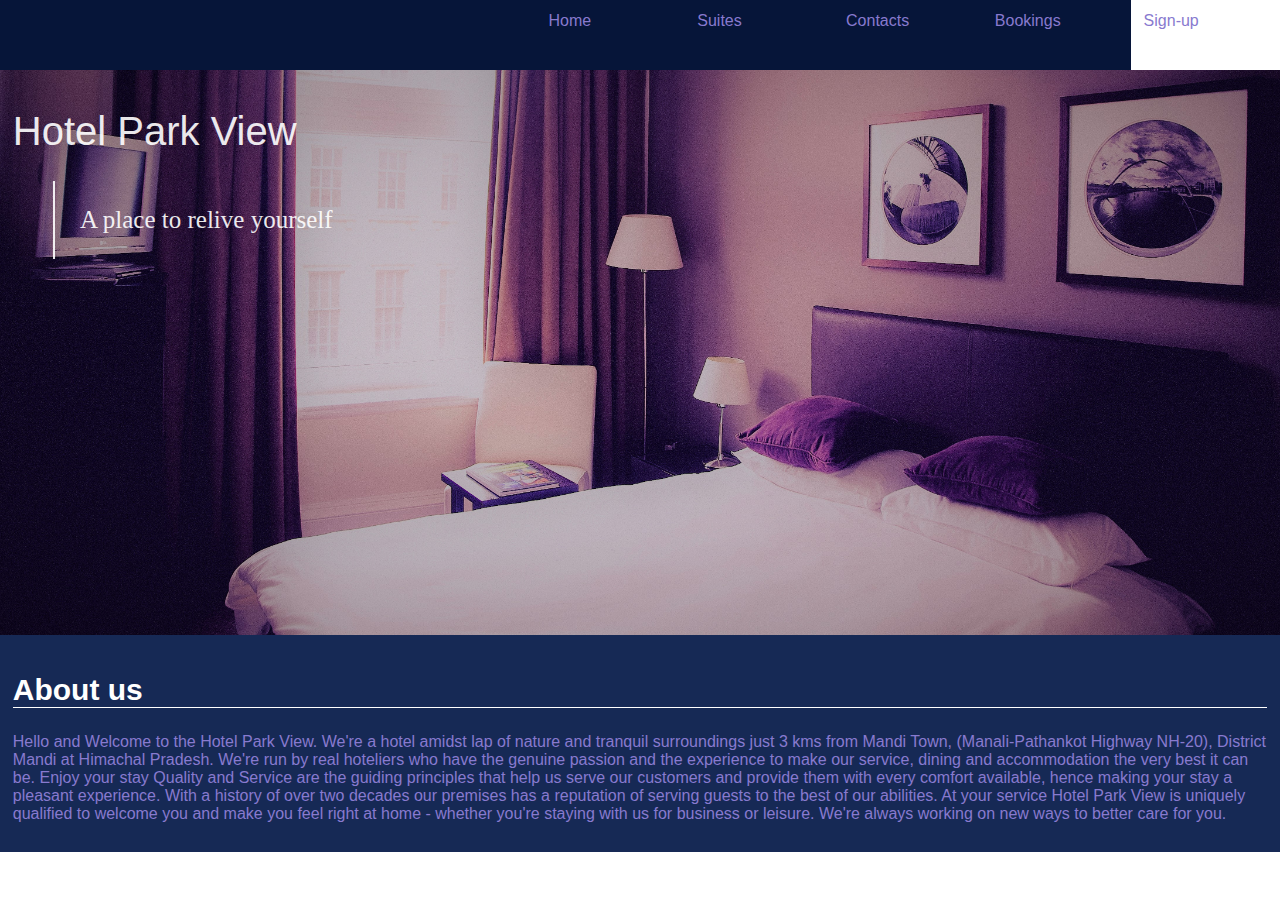
<file: index.html>
<!DOCTYPE html>
<html>
  <head>
    <meta charset="utf-8">
    <title>hotel</title>
 
    <style> 
    body , html{
      padding: 0px;
      margin: 0;
      font-family: helvetica;
    }
    ul#nav{
      display: flex;
      justify-content: flex-end;
      background-color: #061539;
 
      margin: 0;
    }
    li{
      height:5vh;
      width:10%;
      list-style-type: none;
      background-color: #061539;
      padding: 1%;
 
    }
 
    a{
      color:#887acf;
      text-decoration: none;
    }
    li:hover{
      background-color:white;
      color:#2331af;
    }
 
    div#store{
      display:flex;
      flex-wrap: wrap;
      width:100%;
      background-color:#162955;
    }
 
    div#main_image{
      width:100%;
      height: 60vh;
      padding: 1%;
      order:1;
    }
    div#content{
 
 
       color:#887acf;
      order:2;
      /*height:35vh;*/
      /*width:70%;*/
      padding: 1%;
 
    }
    div#content h2{
      color:white;
      border-bottom: 1px solid white;
      font-size:30px;
 
 
    }
    div#main_image{
      background:url("blueroom1.jpg");
      background-size: cover;
      background-repeat: no-repeat;
      background-position: center;
    }
    li#sign{
      background-color: white;
    }
    h1,blockquote{
      font-weight: lighter;
      color: white;
      opacity:0.9;
    }
    blockquote{
      font-size: 25px;
      padding: 2%;
      border-left:2px solid white;
      font-family: "Brush Script MT";
    }
    h1{
      font-family:"Arial";
      font-size:40px;
    }
 
 
 
 
 
 
 
 
</style>
  </head>
  <body>
    <ul id="nav">
      <li><a href="mainview1.html">Home</a></li>
      <li><a href="suites.html">Suites</a></li>
      <li><a href="contact.html">Contacts</a></li>
      <li><a href="booking.html">Bookings</a></li>
      <li id="sign"><a href="form.html" >Sign-up</a></li>
    </ul>
    <div id="store">
    <div id="main_image">
    <h1>Hotel Park View</h1>
    <blockquote>A place to relive yourself</blockquote>
    </div>
    <div id="content">
    <h2>About us</h2>
    <p>Hello and Welcome to the Hotel Park View. We're a hotel amidst lap of nature and tranquil surroundings just 3 kms from Mandi Town, (Manali-Pathankot Highway NH-20), District Mandi at Himachal Pradesh.

We're run by real hoteliers who have the genuine passion and the experience to make our service, dining and accommodation the very best it can be.

Enjoy your stay
Quality and Service are the guiding principles that help us serve our customers and provide them with every comfort available, hence making your stay a pleasant experience. With a history of over two decades our premises has a reputation of serving guests to the best of our abilities.

At your service
Hotel Park View is uniquely qualified to welcome you and make you feel right at home - whether you're staying with us for business or leisure. We're always working on new ways to better care for you.</p>
    </div>
    </div>
 
  </body>
</html>
</file>
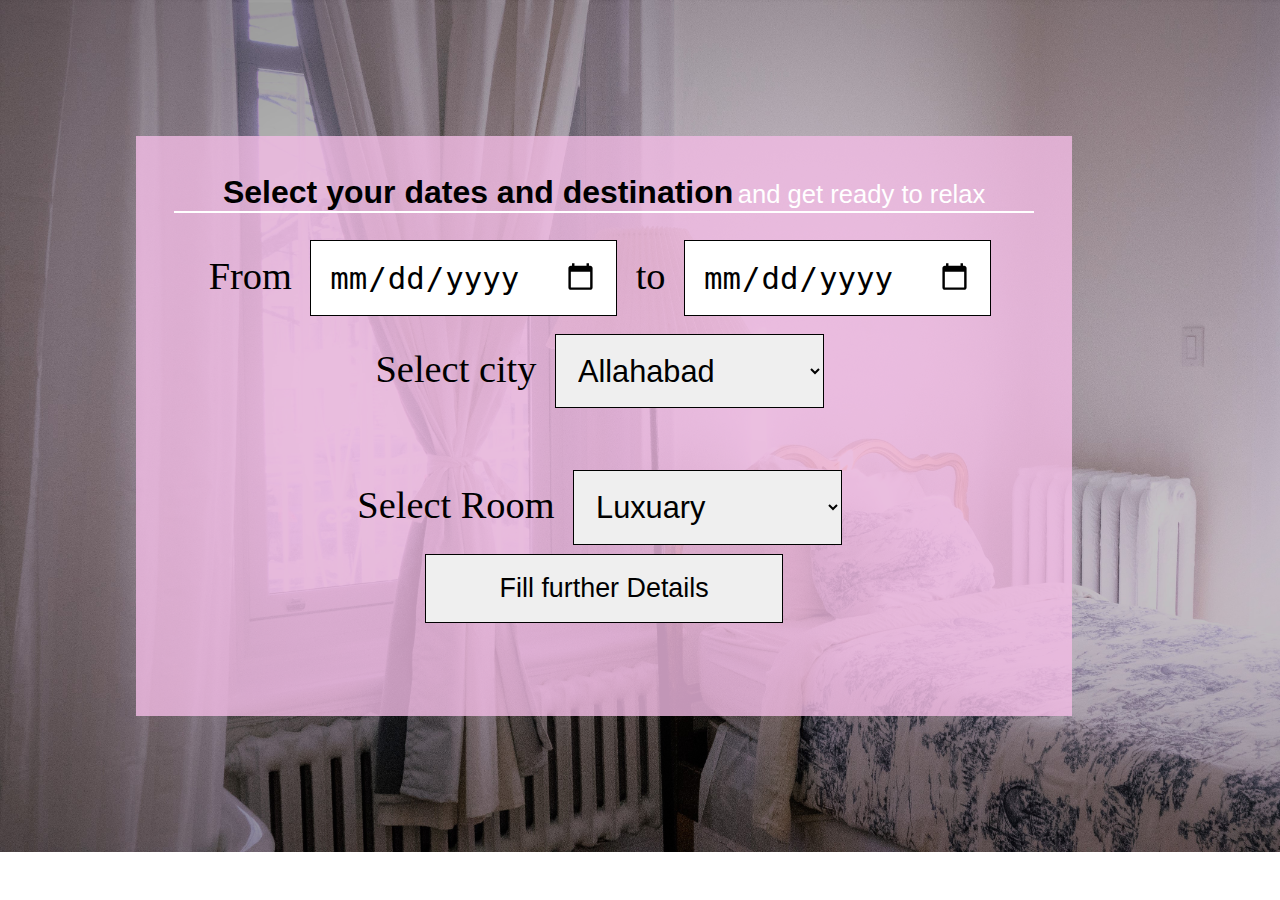
<file: booking.html>
<!DOCTYPE html>
<html>
<head>
	<meta charset="utf-8">
	<meta http-equiv="X-UA-Compatible" content="IE=edge">
	<title></title>
	<link rel="stylesheet" href="">
	<style type="text/css">
		
	body{
		background:url('luxury.jpg');
		background-size:cover;
		background-repeat: no-repeat;
	
		padding:10%;
			text-align: center;
	}

	div#jumbotron{
		padding:2%;
		width:70vw;
		height:60vh;
		background:rgba(242, 188, 229,0.8)

		
	}

	form{
		font-size:3vw; 

	}

	input , select{
		width: 30%;
		padding:2%;
		border:1px solid black;
		font-size: 80%;
		margin:1%;
	}
	header{
		font-family: helvetica;
		border-bottom: 2px solid white;
		margin:2%;
	}
	h1{
		display: inline;
	}
	small{
		color:white;
		font-size: 2vw;
	}
	button{
		width:40%;
		padding:2%;
		border:1px solid black;
		font-size: 70%;
	}
	button:hover{
		background-color:#d317c3; 
	}
	a{
		color:black;
		text-decoration: none;
	}

	</style>


</head>
<body>
<div id="jumbotron">
<header>
<h1>Select your dates and destination</h1> <small>and get ready to relax</small></header>
<form name="bookingForm">

<label for="forDate">From</label>
<input type="date" name="fromDate" id="fromDate">
<label for="toDate">to</label>
<input type="date" name="toDate" id="toDate"></br>
<label>Select city</label>
<select>
<option value="Allahabad">Allahabad</option>
<option value="Bhubneshwar">Bhubneshwar</option>
<option value="chandigarh">Chandigarh</option>
<option value="mumbai">Mumbai</option>
<option value="Goa">Goa</option>
<option value="gujarat">Gujarat</option>
<option value="pune">Pune</option>
<option value="himachal">Himachal Pradesh</option>
<option value="uttrakhand">Uttrakhand</option>
<option value="Jammu">Jammu and Kashmir</option>
<option value="chennai">Chennai</option>
<option value="Banglore">Banglore</option>
<option value="delhi">Delhi</option>
</select></br>
<br>
<label>Select Room</label>
<select>
<option value="LUXURY">Luxuary</option>
<option value="PRESIDENTIAL">Presidential</option>
<option value="GENERAL">General</option>
</select></br>

<button type="button" id="further"><a href="form.html">Fill further Details</a></button>
</form>
</div>

	
</body>
</html>
</file>
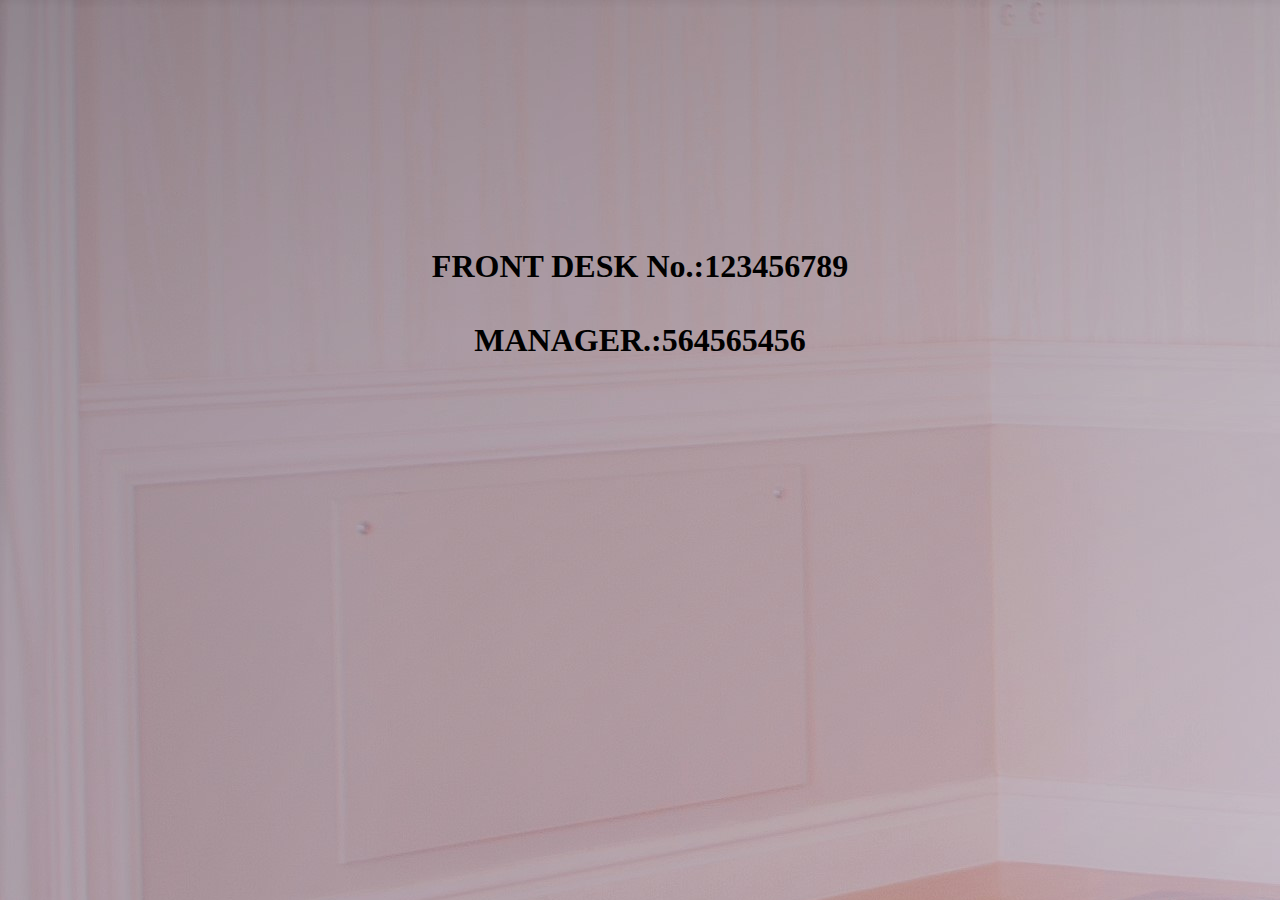
<file: contact.html>
<!DOCTYPE html>
<html>
<head>
	
	<title>Thank You!</title>
	
 <style>
body{
         background-image:url("president.jpg");
}
</style>
</head>
<body><br><br><br><br><br><br>
<h1><center><br><br><br>
FRONT DESK No.:123456789<br><br>
MANAGER.:564565456</center></h1></body>
</html>
</file>
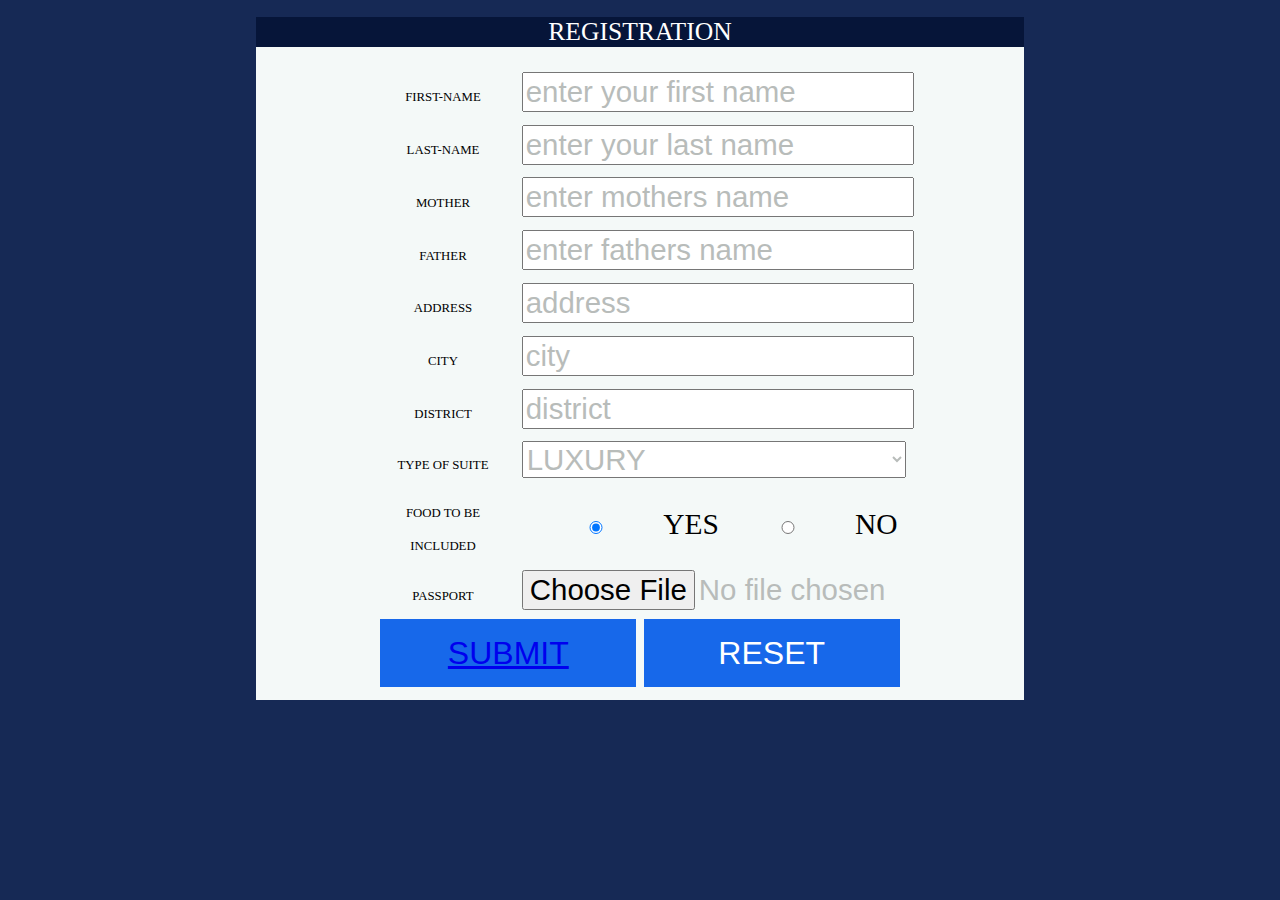
<file: form.html>
<!DOCTYPE html>
<html>
<head>
	<meta charset="utf-8">
	<meta http-equiv="X-UA-Compatible" content="IE=edge">
	<title>form</title>
	<link rel="stylesheet" href="form1.css">
</head>
<body>
	<form action="form_submit" method="get" accept-charset="utf-8">
	<h1>REGISTRATION</h1>
	<table>

	<tr>
		<td><label for="firstname">FIRST-NAME</label></td><td><input type="text" name="firstname" value="enter your first name"></td></tr><tr>
		<td><label for="lastname">LAST-NAME</label></td><td><input type="text" name="lastname" value="enter your last name"><br></td></tr><tr>
		<td><label for="mother">MOTHER</label></td><td><input type="text" name="mother" value="enter mothers name"><br></td></tr><tr>
		<td><label for="father">FATHER</label></td><td><input type="text" name="father" value="enter fathers name"><br></td></tr><tr>
		<td><label for="address">ADDRESS</label></td><td><input type="text" name="address" value="address"></td></tr><tr>
		<td><label for="city">CITY</label></td><td><input type="text" name="city" value="city"><br></td></tr><tr>
		<td><label for="district">DISTRICT</label></td><td><input type="text" name="district" value="district"><br></td></tr><tr>
		<td><label for="typeofsuite">TYPE OF SUITE  </label></td><td><select name="courses">
			<option value="luxury">LUXURY</option>
			<option value="presidential">PRESIDENTIAL</option>
			<option value="dreamy">DREAMY</option>
			<option value="general">GENERAL</option>
			<option value="budget">BUDGET</option>
			</select></td></tr><tr>
			<td><label for="food">FOOD TO BE INCLUDED</label></td><td><input type="Radio" name="hyes" value="yes" id="chk" CHECKED>YES<input type="Radio" name="hno" value="no" id="chk">NO</td></tr><tr>
			<td><label for="pic">PASSPORT</label></td><td><input type="file" name="passport" value="choose your pic" ></td></tr><tr>
		
			
		</table>
		<button type="submit"><a href="th.html">SUBMIT</a></button> <button type="reset">RESET</button>
		</form>
		<script>
			
			inp=document.getElementsByTagName('input');
var i=0;
for(i;i<9;i=i+1){
inp[i].addEventListener('click',function(){
this.value=" ";
});
inp[i].addEventListener('blur',function(){
if(this.value==" "){
alert('please fill '+this.name+' empty field');
}
});

}

		</script>
</body>
</html>
</file>
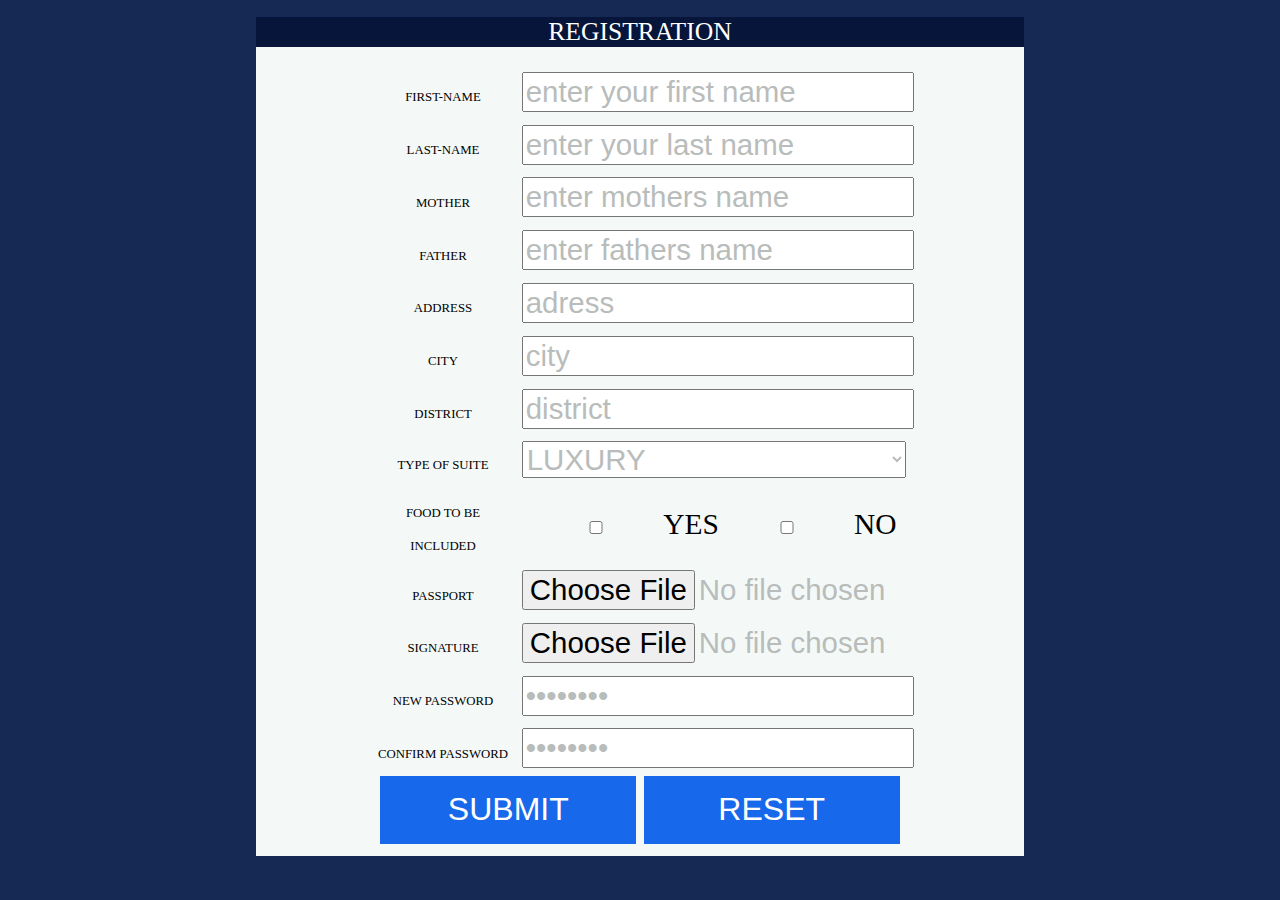
<file: FORM1.HTML>
<!DOCTYPE html>
<html>
<head>
	<meta charset="utf-8">
	<meta http-equiv="X-UA-Compatible" content="IE=edge">
	<title>form</title>
	<link rel="stylesheet" href="form1.css">
</head>
<body>
	<form action="form_submit" method="get" accept-charset="utf-8">
	<h1>REGISTRATION</h1>
	<table>

	<tr>
		<td><label for="firstname">FIRST-NAME</label></td><td><input type="text" name="firstname" value="enter your first name"></td></tr><tr>
		<td><label for="lastname">LAST-NAME</label></td><td><input type="text" name="lastname" value="enter your last name"><br></td></tr><tr>
		<td><label for="mother">MOTHER</label></td><td><input type="text" name="mother" value="enter mothers name"><br></td></tr><tr>
		<td><label for="father">FATHER</label></td><td><input type="text" name="father" value="enter fathers name"><br></td></tr><tr>
		<td><label for="address">ADDRESS</label></td><td><input type="text" name="address" value="adress"></td></tr><tr>
		<td><label for="city">CITY</label></td><td><input type="text" name="city" value="city"><br></td></tr><tr>
		<td><label for="district">DISTRICT</label></td><td><input type="text" name="district" value="district"><br></td></tr><tr>
		<td><label for="typeofsuite">TYPE OF SUITE  </label></td><td><select name="courses">
			<option value="luxury">LUXURY</option>
			<option value="presidential">PRESIDENTIAL</option>
			<option value="dreamy">DREAMY</option>
			<option value="general">GENERAL</option>
			<option value="budget">BUDGET</option>
			</select></td></tr><tr>
			<td><label for="food">FOOD TO BE INCLUDED</label></td><td><input type="checkbox" name="hyes" value="yes" id="chk">YES<input type="checkbox" name="hno" value="no" id="chk">NO</td></tr><tr>
			<td><label for="pic">PASSPORT</label></td><td><input type="file" name="passport" value="choose your pic" ></td></tr><tr>
			<td><label for="sig">SIGNATURE</label></td><td><input type="file" name="signature" value="choose your sig"></td></tr><tr>
			<td><label for="password">NEW PASSWORD</label></td><td><input type="password" name="password" value="password"></td></tr><tr>
			<td><label for="password">CONFIRM PASSWORD</label></td><td><input type="password" name="password" value="password"></td></tr>

		</table>
		<button type="submit">SUBMIT</button> <button type="reset">RESET</button>
		</form>
		<script>
			
			inp=document.getElementsByTagName('input');
var i=0;
for(i;i<9;i=i+1){
inp[i].addEventListener('click',function(){
this.value=" ";
});
inp[i].addEventListener('blur',function(){
if(this.value==" "){
alert('please fill '+this.name+' empty field');
}
});

}

		</script>
</body>
</html>
</file>
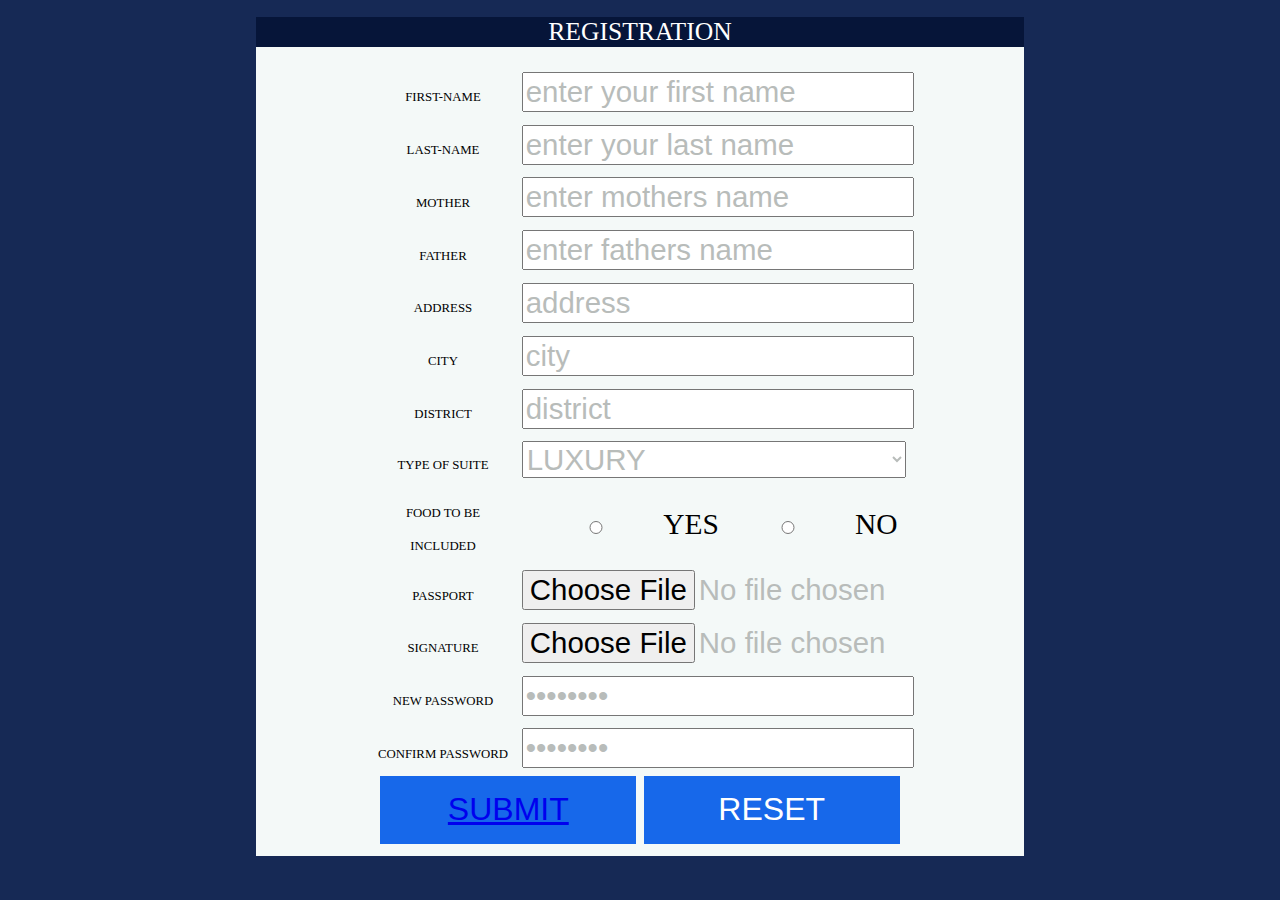
<file: h.html>
<!DOCTYPE html>
<html>
<head>
	<meta charset="utf-8">
	<meta http-equiv="X-UA-Compatible" content="IE=edge">
	<title>form</title>
	<link rel="stylesheet" href="form1.css">
</head>
<body>
	<form action="form_submit" method="get" accept-charset="utf-8">
	<h1>REGISTRATION</h1>
	<table>

	<tr>
		<td><label for="firstname">FIRST-NAME</label></td><td><input type="text" name="firstname" value="enter your first name"></td></tr><tr>
		<td><label for="lastname">LAST-NAME</label></td><td><input type="text" name="lastname" value="enter your last name"><br></td></tr><tr>
		<td><label for="mother">MOTHER</label></td><td><input type="text" name="mother" value="enter mothers name"><br></td></tr><tr>
		<td><label for="father">FATHER</label></td><td><input type="text" name="father" value="enter fathers name"><br></td></tr><tr>
		<td><label for="address">ADDRESS</label></td><td><input type="text" name="address" value="address"></td></tr><tr>
		<td><label for="city">CITY</label></td><td><input type="text" name="city" value="city"><br></td></tr><tr>
		<td><label for="district">DISTRICT</label></td><td><input type="text" name="district" value="district"><br></td></tr><tr>
		<td><label for="typeofsuite">TYPE OF SUITE  </label></td><td><select name="courses">
			<option value="luxury">LUXURY</option>
			<option value="presidential">PRESIDENTIAL</option>
			<option value="dreamy">DREAMY</option>
			<option value="general">GENERAL</option>
			<option value="budget">BUDGET</option>
			</select></td></tr><tr>
			<td><label for="food">FOOD TO BE INCLUDED</label></td><td><input type="Radio" name="hyes" value="yes" id="chk" CECKED>YES<input type="Radio" name="hno" value="no" id="chk">NO</td></tr><tr>
			<td><label for="pic">PASSPORT</label></td><td><input type="file" name="passport" value="choose your pic" ></td></tr><tr>
			<td><label for="sig">SIGNATURE</label></td><td><input type="file" name="signature" value="choose your sig"></td></tr><tr>
			<td><label for="password">NEW PASSWORD</label></td><td><input type="password" name="password" value="password"></td></tr><tr>
			<td><label for="password">CONFIRM PASSWORD</label></td><td><input type="password" name="password" value="password"></td></tr>

		</table>

		<button type="submit"><a href="th.html">SUBMIT</a></button> <button type="reset">RESET</button>

		</form>
		<script>
			
			inp=document.getElementsByTagName('input');
var i=0;
for(i;i<9;i=i+1){
inp[i].addEventListener('click',function(){
this.value=" ";
});
inp[i].addEventListener('blur',function(){
if(this.value==" "){
alert('please fill '+this.name+' empty field');
}
});

}

		</script>
</body>
</html>
</file>
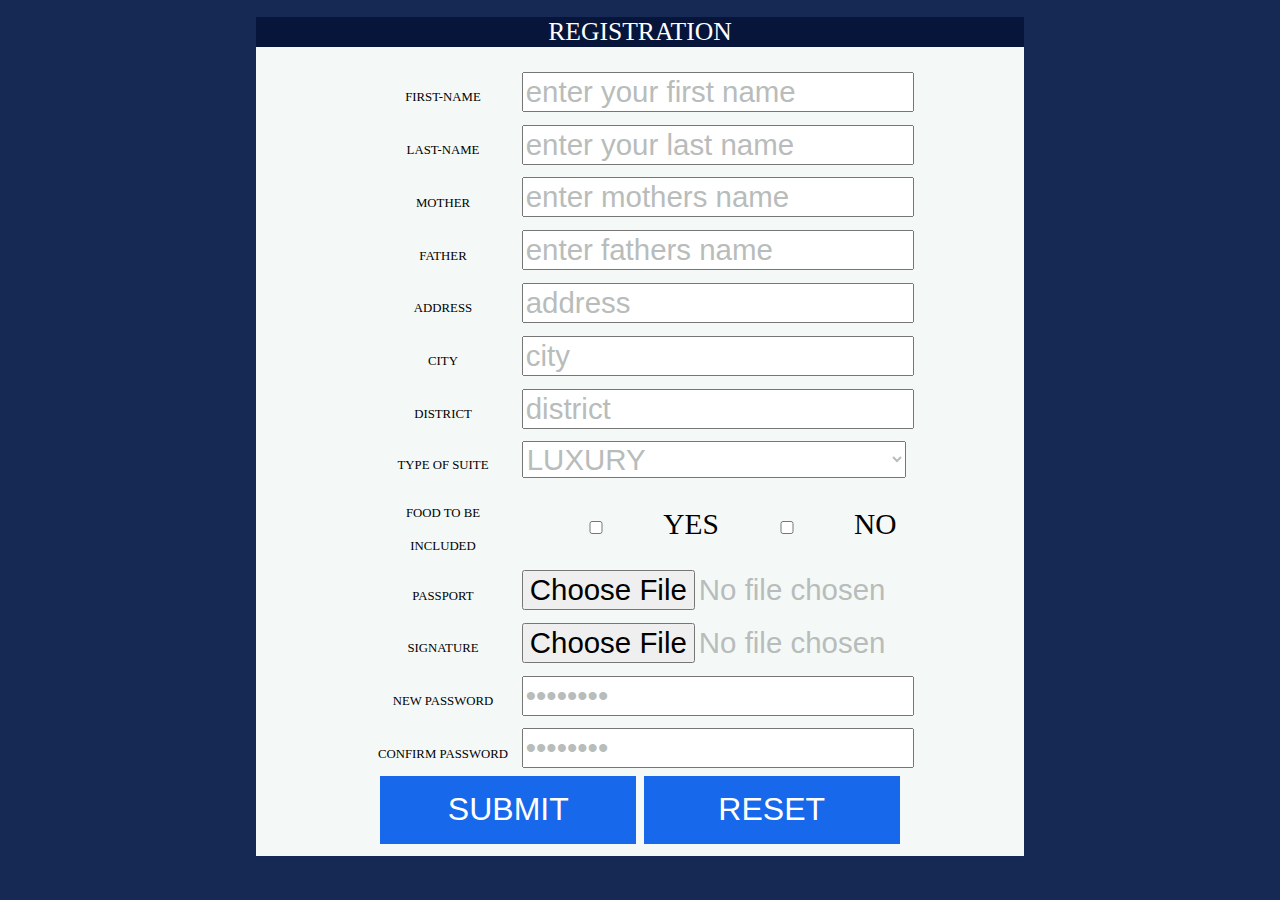
<file: j.html>
<!DOCTYPE html>
<html>
<head>
	<meta charset="utf-8">
	<meta http-equiv="X-UA-Compatible" content="IE=edge">
	<title>form</title>
	<link rel="stylesheet" href="form1.css">
</head>
<body>
	<form action="form_submit" method="get" accept-charset="utf-8">
	<h1>REGISTRATION</h1>
	<table>

	<tr>
		<td><label for="firstname">FIRST-NAME</label></td><td><input type="text" name="firstname" value="enter your first name"></td></tr><tr>
		<td><label for="lastname">LAST-NAME</label></td><td><input type="text" name="lastname" value="enter your last name"><br></td></tr><tr>
		<td><label for="mother">MOTHER</label></td><td><input type="text" name="mother" value="enter mothers name"><br></td></tr><tr>
		<td><label for="father">FATHER</label></td><td><input type="text" name="father" value="enter fathers name"><br></td></tr><tr>
		<td><label for="address">ADDRESS</label></td><td><input type="text" name="address" value="address"></td></tr><tr>
		<td><label for="city">CITY</label></td><td><input type="text" name="city" value="city"><br></td></tr><tr>
		<td><label for="district">DISTRICT</label></td><td><input type="text" name="district" value="district"><br></td></tr><tr>
		<td><label for="typeofsuite">TYPE OF SUITE  </label></td><td><select name="courses">
			<option value="luxury">LUXURY</option>
			<option value="presidential">PRESIDENTIAL</option>
			<option value="dreamy">DREAMY</option>
			<option value="general">GENERAL</option>
			<option value="budget">BUDGET</option>
			</select></td></tr><tr>
			<td><label for="food">FOOD TO BE INCLUDED</label></td><td><input type="checkbox" name="hyes" value="yes" id="chk">YES<input type="checkbox" name="hno" value="no" id="chk">NO</td></tr><tr>
			<td><label for="pic">PASSPORT</label></td><td><input type="file" name="passport" value="choose your pic" ></td></tr><tr>
			<td><label for="sig">SIGNATURE</label></td><td><input type="file" name="signature" value="choose your sig"></td></tr><tr>
			<td><label for="password">NEW PASSWORD</label></td><td><input type="password" name="password" value="password"></td></tr><tr>
			<td><label for="password">CONFIRM PASSWORD</label></td><td><input type="password" name="password" value="password"></td></tr>

		</table>
		<button type="submit">SUBMIT</button> <button type="reset">RESET</button>

		</form>

		<script>
			
			inp=document.getElementsByTagName('input');
var i=0;
for(i;i<9;i=i+1){
inp[i].addEventListener('click',function(){
this.value=" ";
});
inp[i].addEventListener('blur',function(){
if(this.value==" "){
alert('please fill '+this.name+' empty field');
}
});
}

		</script>
</body>
</html>
</file>
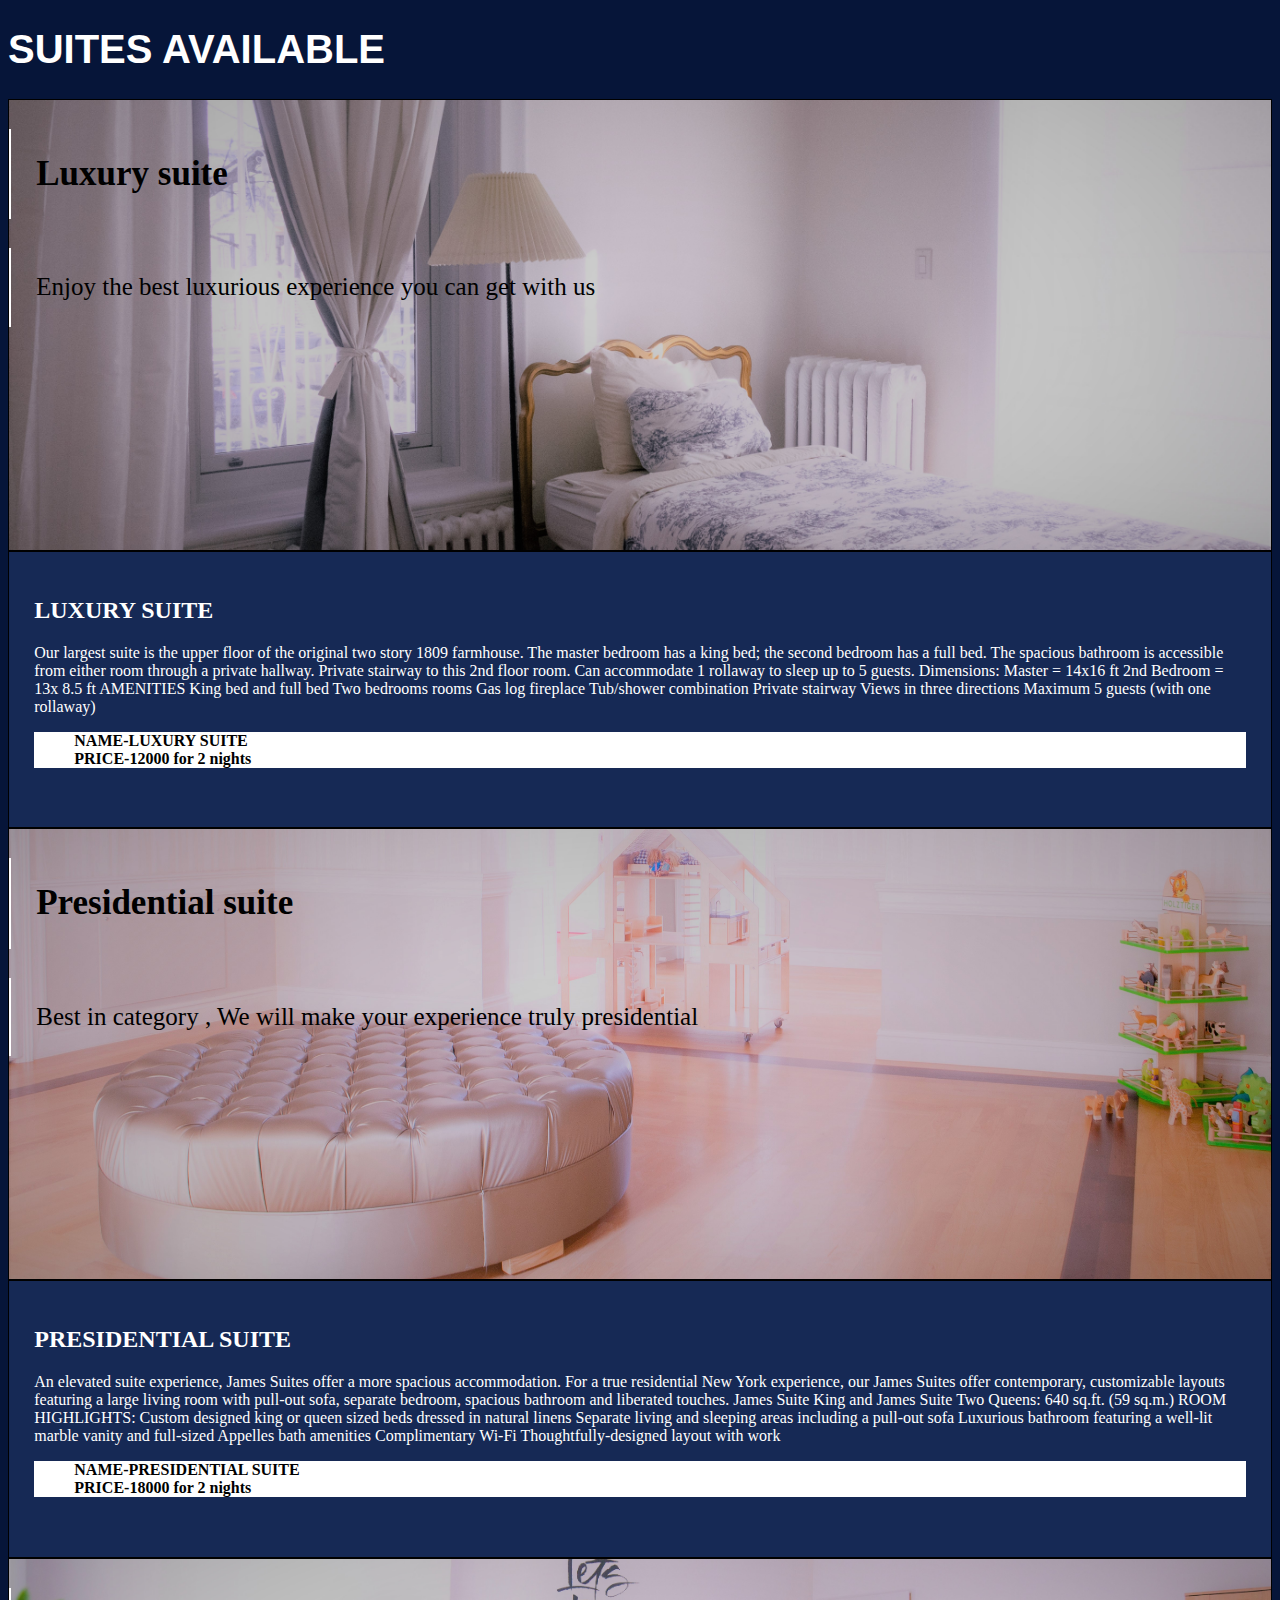
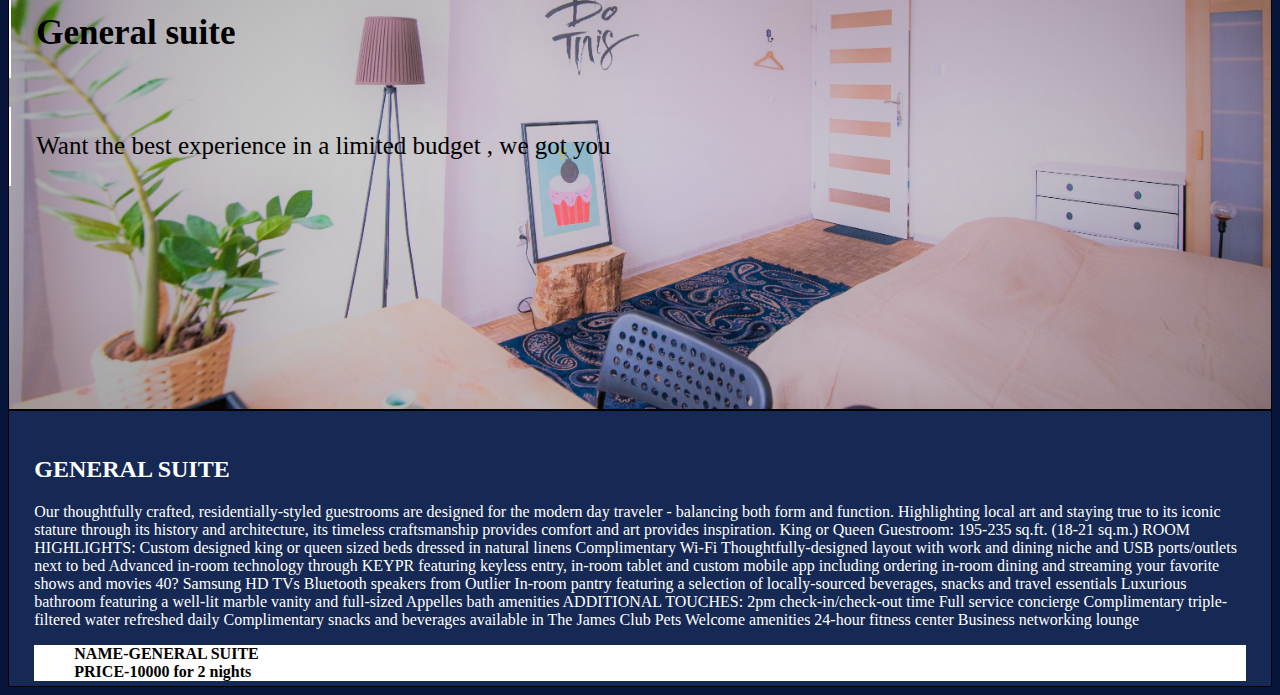
<file: suites.html>
<!DOCTYPE html>
<html>
<head>
	<meta charset="utf-8">
	<meta http-equiv="X-UA-Compatible" content="IE=edge">
	<title></title>
	<link rel="stylesheet" href="">
	<style type="text/css">

		body{


			background-color: #061539;
		}
	

		div#luxury_img , div#president_img , div#general_img{
			border:1px solid black;
			height:50vh;
			background-color: red;
		}

		div#luxury_img{
			background:url('luxury.jpg');
			background-repeat: no-repeat;
			background-size: cover;
			background-position: center;
		}

		div#president_img{
			background:url('president.jpg');
			background-repeat: no-repeat;
			background-size: cover;
			background-position: center;
		}

		div#general_img{
			background:url('general.jpg');
			background-repeat: no-repeat;
			background-size: cover;
			background-position: center;
		}

		div#luxury_abt , div#president_abt , div#general_abt{
			height:25vh;
			border:1px solid black;
			background-color:#162955 ;
			font-size:16px;
			padding:2%;
			color:white;
		}

		header h1{
			color:white;
			font-size:40px; 
			font-family:helvetica;
		}

		h2.up , p.middle_text{
      font-size: 35px;
      padding: 2%;
      border-left:2px solid white;
      font-family: "Brush Script MT";
    }

    p.middle_text{
    	font-size:25px;
    }

    li{
    	list-style-type: none;
    	font-weight: bold;
    	color:black;
    }
    ul{
    	background-color: white;
    }

	</style>
</head>
<body>
<header><h1>SUITES AVAILABLE</h1></header>

<div id="luxury">
<div id="luxury_img">
<h2 class="up">Luxury suite</h2> 
<p class="middle_text">Enjoy the best luxurious experience you can get with us</p>
</div>
<div id="luxury_abt">
<h2>LUXURY SUITE</h2>
<p>Our largest suite is the upper floor of the original two story 1809 farmhouse. 
The master bedroom has a king bed; the second bedroom has a full bed. 
The spacious bathroom is accessible from either room through a private hallway. 
Private stairway to this 2nd floor room. Can accommodate 1 rollaway to sleep up to 5 guests. 
Dimensions: Master = 14x16 ft 2nd Bedroom = 13x 8.5 ft

AMENITIES

King bed and full bed
Two bedrooms rooms
Gas log fireplace
Tub/shower combination
Private stairway
Views in three directions
Maximum 5 guests (with one rollaway)</p>
<ul>
<li>NAME-LUXURY SUITE</li>
<li>PRICE-12000 for 2 nights</li>
</ul>
</div>
</div>

<div id="president">
<div id="president_img">
<h2 class="up">Presidential suite</h2>
<p class="middle_text">Best in category , We will make your experience truly presidential</p>
</div>
<div id="president_abt">
<h2>PRESIDENTIAL SUITE</h2>
<p>An elevated suite experience, James Suites offer a more spacious accommodation. 
For a true residential New York experience, our James Suites offer contemporary, customizable layouts featuring a large living room with pull-out sofa, 
separate bedroom, spacious bathroom and liberated touches.
James Suite King and James Suite Two Queens: 640 sq.ft. (59 sq.m.)

ROOM HIGHLIGHTS:

Custom designed king or queen sized beds dressed in natural linens
Separate living and sleeping areas including a pull-out sofa
Luxurious bathroom featuring a well-lit marble vanity and full-sized Appelles bath amenities
Complimentary Wi-Fi
Thoughtfully-designed layout with work 
</p>
<ul>
<li>NAME-PRESIDENTIAL SUITE</li>
<li>PRICE-18000 for 2 nights</li>
</ul>
</div>
</div>

<div id="general">
<div id="general_img">
<h2 class="up">General suite</h2>
<p class="middle_text">Want the best experience in a limited budget , we got you</p>
</div>
<div id="general_abt">
<h2>GENERAL SUITE</h2>
<p>Our thoughtfully crafted, residentially-styled guestrooms are designed for the modern day traveler -
 balancing both form and function. Highlighting local art and staying true to its iconic stature through its history and architecture, 
its timeless craftsmanship provides comfort and art provides inspiration.
King or Queen Guestroom: 195-235 sq.ft. (18-21 sq.m.) 

ROOM HIGHLIGHTS:

Custom designed king or queen sized beds dressed in natural linens
Complimentary Wi-Fi
Thoughtfully-designed layout with work and dining niche and USB ports/outlets next to bed
Advanced in-room technology through KEYPR featuring keyless entry, in-room tablet and custom mobile app including ordering in-room dining
 and streaming your favorite shows and movies
40? Samsung HD TVs
Bluetooth speakers from Outlier
In-room pantry featuring a selection of locally-sourced beverages, snacks and travel essentials
Luxurious bathroom featuring a well-lit marble vanity and full-sized Appelles bath amenities

ADDITIONAL TOUCHES:

2pm check-in/check-out time
Full service concierge
Complimentary triple-filtered water refreshed daily
Complimentary snacks and beverages available in The James Club
Pets Welcome amenities
24-hour fitness center
Business networking lounge
</p>
<ul>
<li>NAME-GENERAL SUITE</li>
<li>PRICE-10000 for 2 nights</li>
</ul>
</div>
</div>
	
</body>
</html>
</file>
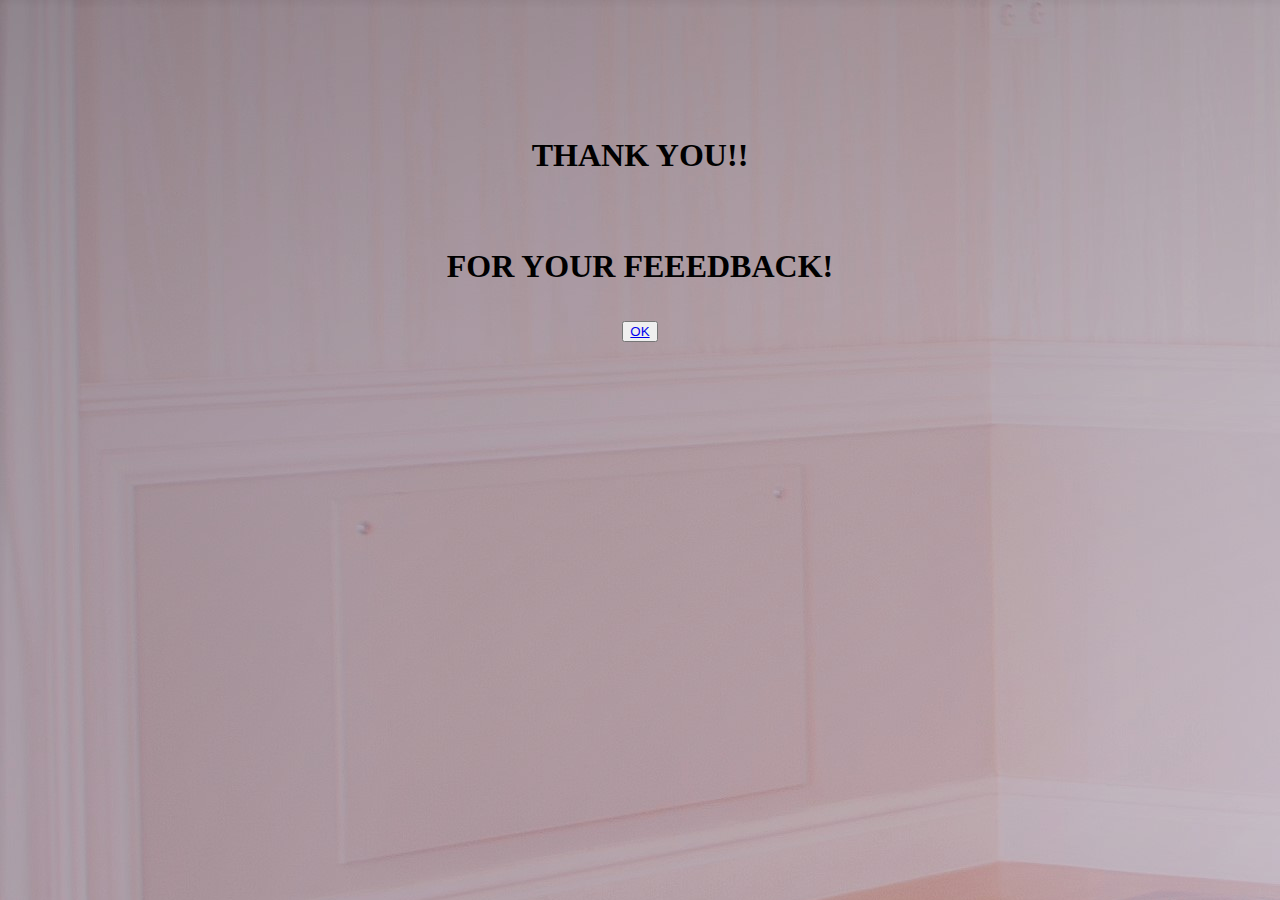
<file: th.html>
<!DOCTYPE html>
<html>
<head>
	
	<title>Thank You!</title>
	
 <style>
body{
         background-image:url("president.jpg");
}
</style>
</head>
<body><br><br><br><br><br><br>
<h1><center>
THANK YOU!!<br><br><br>
FOR YOUR FEEEDBACK!</center></h1>
<form>
<center><h1><button type="ok"><a href="mainview1.html">OK</a></button></center></h1></form>

</body>

</html>
</file>
<file: form1.css>
body{
	background-color: #162955;


}
form{
	background:rgba(244, 249, 248,1);
	width:60vw;
	margin-left: auto;
	margin-right: auto;
	//padding-left:3%;
	//padding-right:3%;
	padding-bottom:1%;
	font-size: 2.3vw;
	text-align: center;

}
table{
	margin-left: auto;
	margin-right: auto;
}
input{
	width:30vw;
	font-size: 2.3vw;
	color:#b8bcba;
}
label{
	font-size: 1.0vw;
}
td{
	padding: 1%;
}
select{
	width:30vw;
	font-size: 2.3vw;
	color:#b8bcba;

}
td#btn{
	text-align: center;
}
button{
	border:none;
	padding:2%;

	background-color: #1768ea;
	color:white;
	font-size: 2.5vw;
	width:20vw;
	transition: background-color 600ms;
}
button:hover{
	background-color: #162955;
}
input#chk{
	width:10vw;
}
form h1{
	background-color:#061539;
	font-family:raleway ;
	font-weight: normal;
	color:white;
	font-size: 2.0vw;
}
</file>
